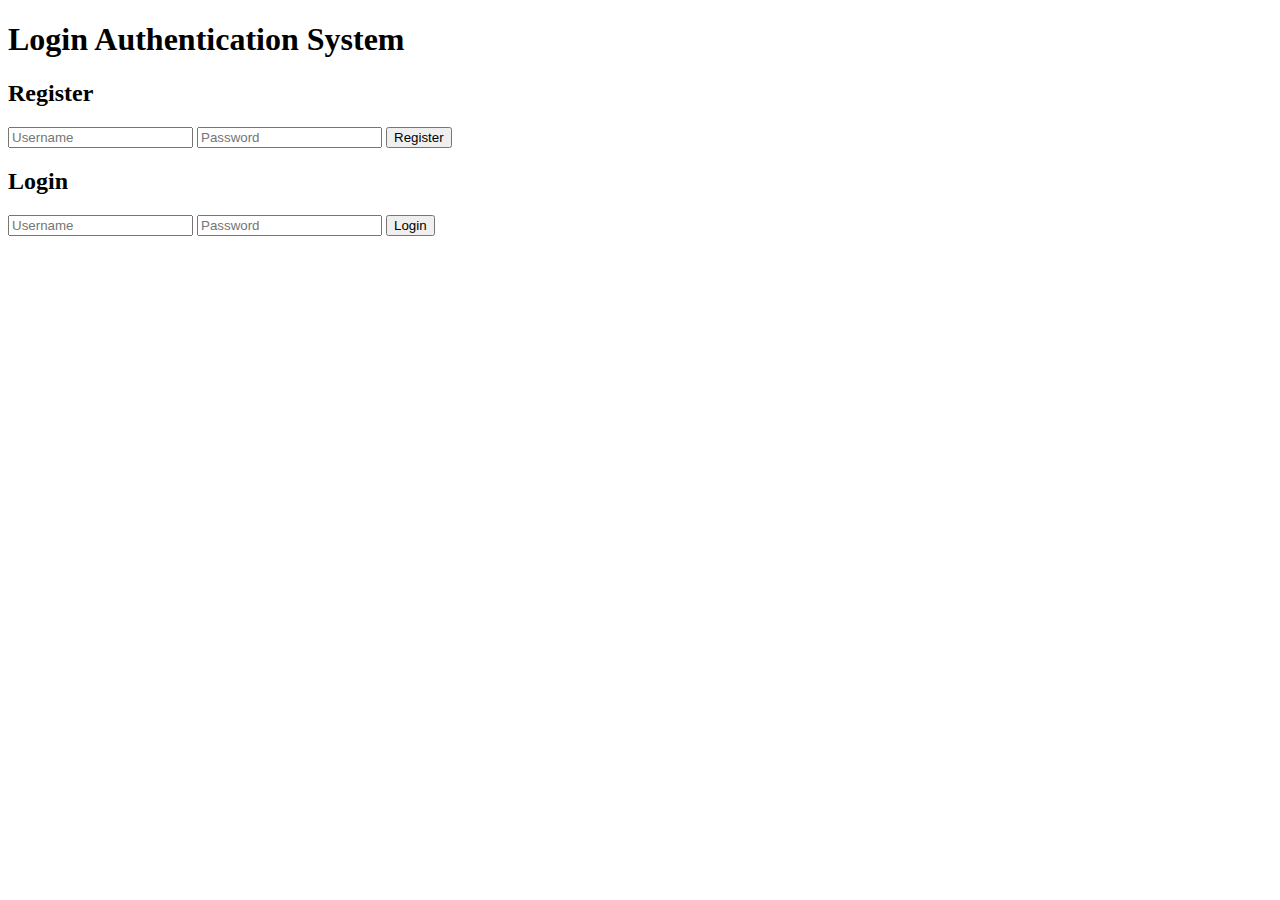
<file: login/index.html>
<!DOCTYPE html>
<html lang="en">
<head>
    <meta charset="UTF-8">
    <title>Login Authentication System</title>
</head>
<body>
    <h1>Login Authentication System</h1>
    
    <div id="registration-form">
        <h2>Register</h2>
        <form id="register-form">
            <input type="text" id="register-username" placeholder="Username" required>
            <input type="password" id="register-password" placeholder="Password" required>
            <button type="submit">Register</button>
        </form>
    </div>

    <div id="login-form">
        <h2>Login</h2>
        <form id="login">
            <input type="text" id="login-username" placeholder="Username" required>
            <input type="password" id="login-password" placeholder="Password" required>
            <button type="submit">Login</button>
        </form>
    </div>

    <div id="secured-page" style="display: none;">
        <h2>Welcome to the Secured Page!</h2>
        <p>This is a protected area.</p>
        <button id="logout">Logout</button>
    </div>

    <script src="script.js"></script>
</body>
</html>
</file>
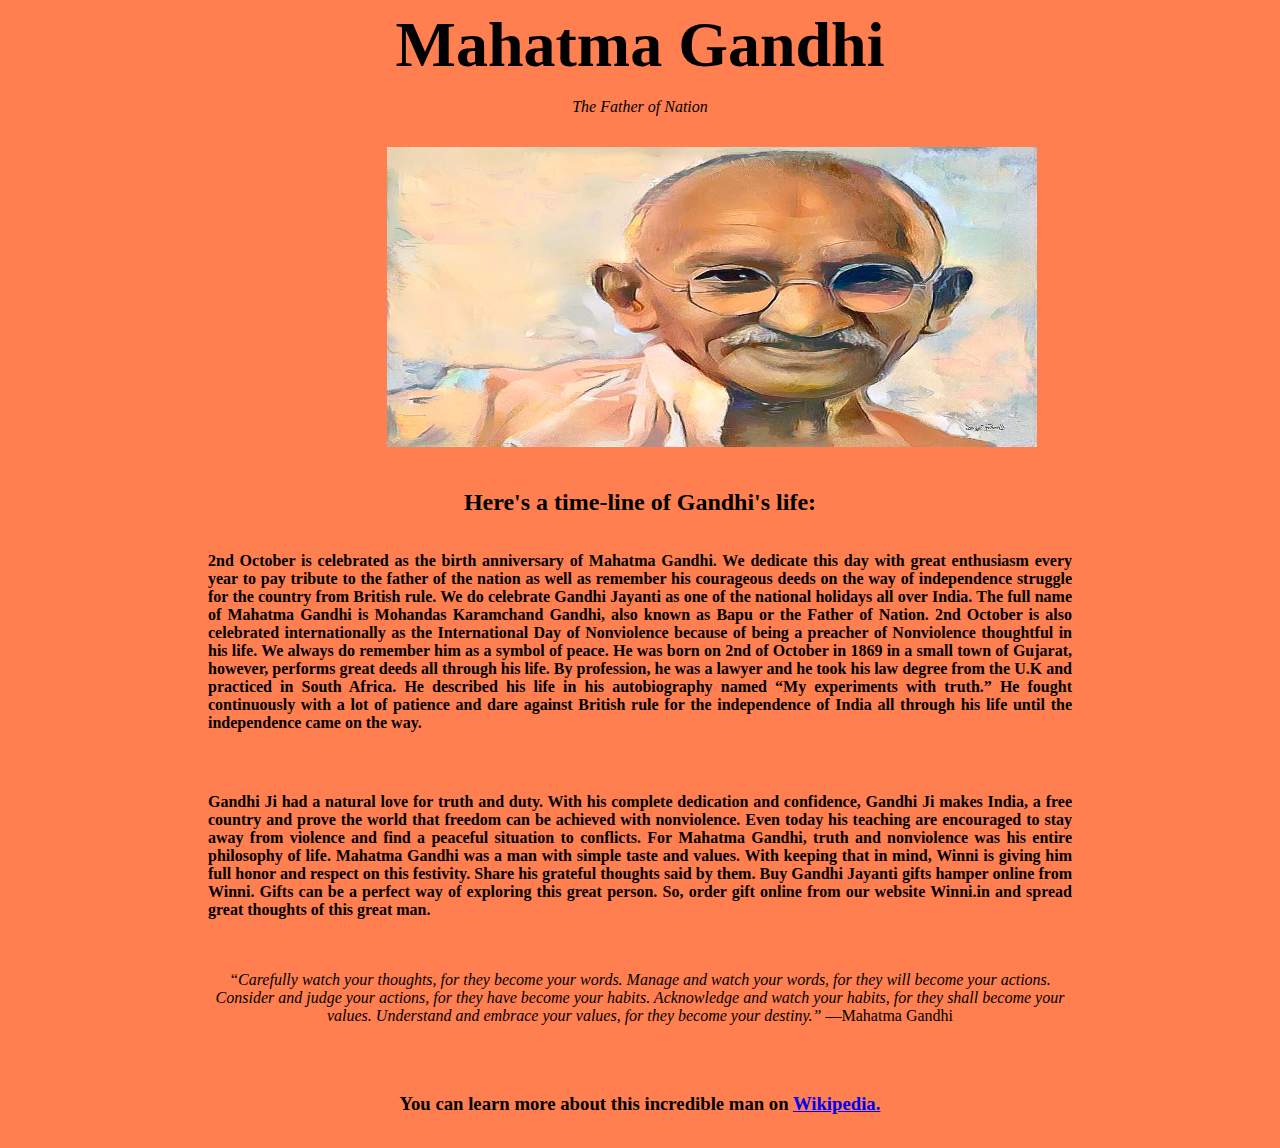
<file: tribute/index.html>
<!DOCTYPE html>
<html lang="en">
<head>
	<link rel="stylesheet" type="text/css" href="css/style.css">
	<meta charset="UTF-8">
	<meta name="viewport" content="width=device-width, initial-scale=1.0">
	<title>Tribute to Mahatma Gandhi</title>
</head>
<body>
	<style>
		body{
			background-color:coral;
		}
	</style>
	<main id="main">
		<div id="heading" class="center">
		<h1 id="title" class="center">Mahatma Gandhi</h1>
		<p class="font"><i>The Father of Nation</i></p>
		</div>
		<div id="img-div">
			<img style="height:300px;width:650px;margin-left:30%" class="center" image src="images/mahatma-gandhi-tribute-wayne-pascall.jpg" alt="Mahatma Gandhi">
			<div class="center"><br>
			
			</div>
		</div>

		<div id="tribute-info" class="center">
			<h2 class="font">Here's a time-line of Gandhi's life:</h2>
			<ul class="font" style="text-align: justify;">
				<h4>2nd October is celebrated as the birth anniversary of Mahatma Gandhi. We dedicate this day with great enthusiasm every year to pay tribute to the father of the nation as well as remember his courageous deeds on the way of independence struggle for the country from British rule. We do celebrate Gandhi Jayanti as one of the national holidays all over India. The full name of Mahatma Gandhi is Mohandas Karamchand Gandhi, also known as Bapu or the Father of Nation. 2nd October is also celebrated internationally as the International Day of Nonviolence because of being a preacher of Nonviolence thoughtful in his life.

				We always do remember him as a symbol of peace. He was born on 2nd of October in 1869 in a small town of Gujarat, however, performs great deeds all through his life. By profession, he was a lawyer and he took his law degree from the U.K and practiced in South Africa. He described his life in his autobiography named “My experiments with truth.” He fought continuously with a lot of patience and dare against British rule for the independence of India all through his life until the independence came on the way.</h4>
				<br>
				<h4>Gandhi Ji had a natural love for truth and duty. With his complete dedication and confidence, Gandhi Ji makes India, a free country and prove the world that freedom can be achieved with nonviolence. Even today his teaching are encouraged to stay away from violence and find a peaceful situation to conflicts. For Mahatma Gandhi, truth and nonviolence was his entire philosophy of life. Mahatma Gandhi was a man with simple taste and values. With keeping that in mind, Winni is giving him full honor and respect on this festivity. Share his grateful thoughts said by them. Buy Gandhi Jayanti gifts hamper online from Winni. Gifts can be a perfect way of exploring this great person. So, order gift online from our website Winni.in and spread great thoughts of this great man.</h4>
		</div>

		<div class="center">
			<p class="font"><i>“Carefully watch your thoughts, for they become your words. Manage and watch your words, for they will become your actions. Consider and judge your actions, for they have become your habits. Acknowledge and watch your habits, for they shall become your values. Understand and embrace your values, for they become your destiny.”</i>
				—Mahatma Gandhi</p>
				<br>
			<h3 class="font">You can learn more about this incredible man on
				<a href="https://en.wikipedia.org/wiki/Mahatma_Gandhi" id="tribute-link" target="_blank">
				Wikipedia.</a>
			</h3>
		</div>

	</main>
</body>
</html>
</file>
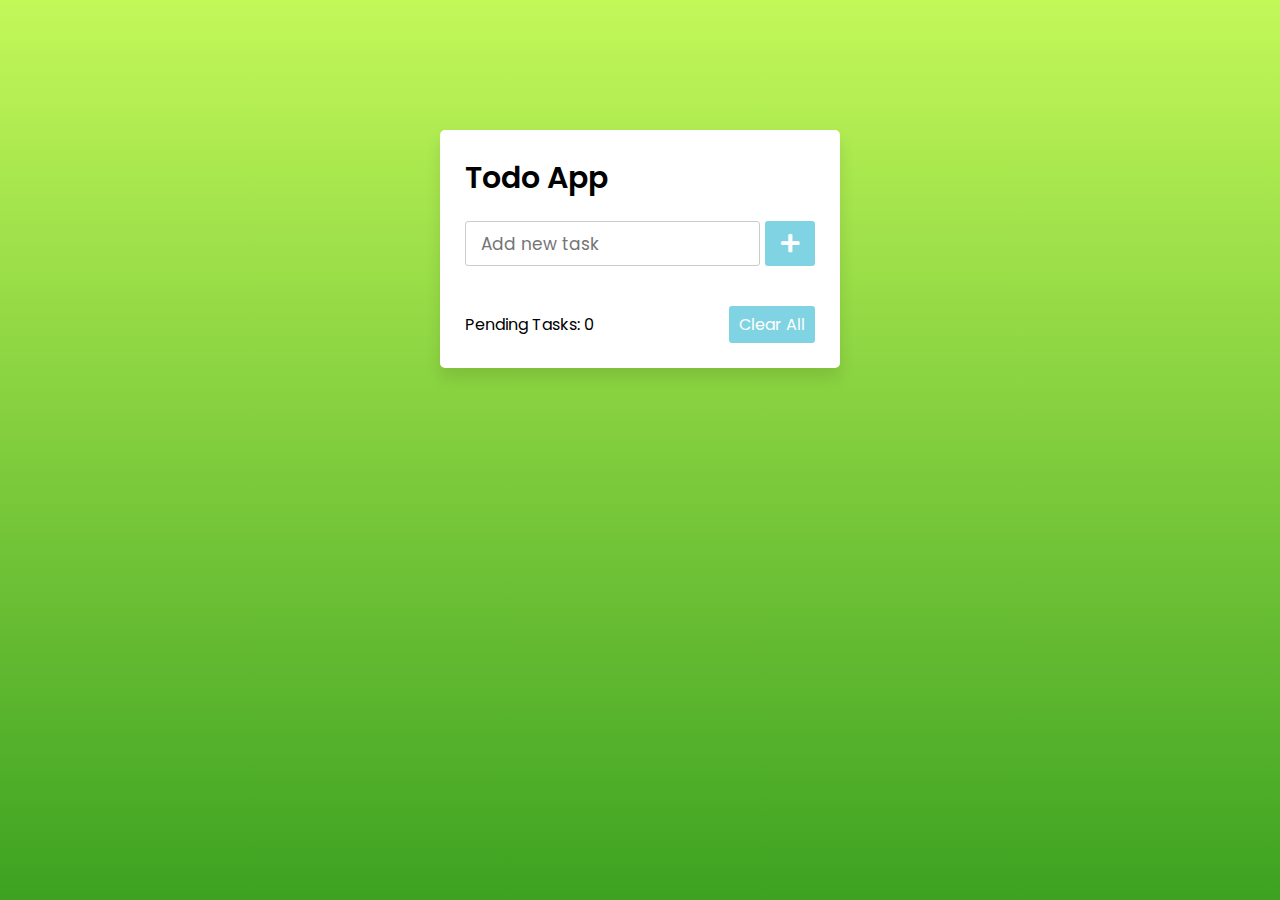
<file: To-Do-main/To-Do-main/To DO/index.html>
<!DOCTYPE html>
<html lang="en">
<head>
    <meta charset="UTF-8">
    <meta name="viewport" content="width=device-width, initial-scale=1.0">
    <title>Todo App JavaScript</title>
    <link rel="stylesheet" href="style.css">
    <link rel="stylesheet" href="https://cdnjs.cloudflare.com/ajax/libs/font-awesome/5.15.3/css/all.min.css"/>
</head>
<body>
  <div class="wrapper">
    <header>Todo App</header>
    <div class="inputField">
      <input type="text" placeholder="Add new task">
      <button><i class="fas fa-plus"></i></button>
    </div>
    <ul class="todoList">
    </ul>
    <div class="footer">
      <span>Pending Tasks: <span class="pendingTasks"></span> </span>
      <button>Clear All</button>
    </div>
  </div>
  <script src="script.js"></script>
</body>
</html>
</file>
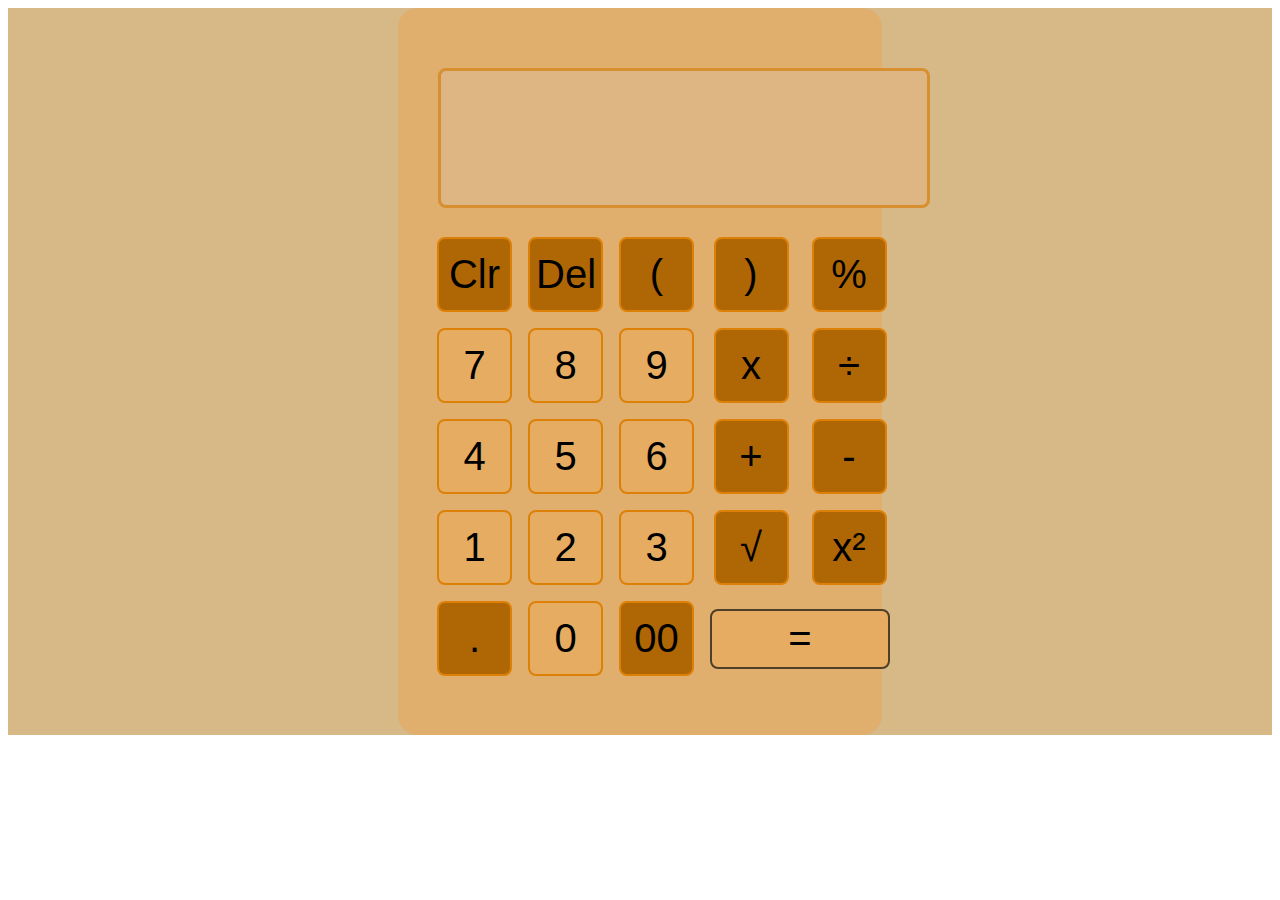
<file: cal/cal.html>
<!DOCTYPE html>
<html lang="en">
<head>
    <meta charset="UTF-8">
    <meta http-equiv="X-UA-Compatible" content="IE=edge">
    <meta name="viewport" content="width=device-width, initial-scale=1.0">
    <link rel="stylesheet" href="cal.css">
    <title>Calculator</title>
</head>
<body>
    <div class="container">
    <div class="calculator">
        <input type="text" name="output" id="result">
        <table>
            <tr>
                <td><button>Clr</button></td>
                <td><button>Del</button></td>
                <td><button>(</button></td>
                <td><button>)</button></td>
                <td><button>%</button></td>
            </tr>
            <tr>
                
                <td><button type="button" class="number">7</button></td>
                <td><button type="button" class="number">8</button></td>
                <td><button type="button" class="number">9</button></td>
                <td><button>x</button></td>
                <td><button>÷</button></td>
            </tr>
            <tr>
               
                <td><button type="button" class="number">4</button></td>
                <td><button type="button" class="number">5</button></td>
                <td><button type="button" class="number">6</button></td>
                <td><button>+</button></td>
                <td><button>-</button></td>
            </tr>
            <tr>
                
                <td><button type="button" class="number">1</button></td>
                <td><button type="button" class="number">2</button></td>
                <td><button type="button" class="number">3</button></td>
                <td><button>√</button></td>
                <td><button>x²</button></td>
            </tr>
            <tr>
                <td><button>.</button></td>
                <td><button type="button" class="number">0</button></td>
                <td><button>00</button></td>
                <td colspan="2"><button type="button" class="equal" id="e1">=</button></td>
            </tr>
        
        </table>
    </div>
    </div>

</body>
<script src="cal.js"></script>
</html>
</file>
<file: tribute/css/style.css>
#title {
    font-size: 400%;
    width: 60vmax;
  }

.center {
    margin: auto;
    padding: auto;
    text-align: center;
  }

#image {
    max-width: 70%;
    height: auto;
    display: block;
  }


  @media only screen and (min-width:480px)
  {

  }

  @media only screen and (min-width:767px)
  {

  }

  @media only screen and (min-width:991px)
  {

  }

  @media only screen and (min-width:1200px)
  {
 .font {
    padding: 0px 200px 15px 200px;
        }
  }

  @media(orientation: landscape)
  {

  }
</file>
<file: To-Do-main/To-Do-main/To DO/style.css>
@import url('https://fonts.googleapis.com/css2?family=Poppins:wght@200;300;400;500;600;700&display=swap');
*{
  margin: 0;
  padding: 0;
  box-sizing: border-box;
  font-family: 'Poppins', sans-serif;
}
::selection{
  color: #ffff;
  background: rgb(233, 74, 135);
}
body{
  width: 100%;
  height: 100vh;
  /* overflow: hidden; */
  padding: 10px;
  background: linear-gradient(to bottom, #c3f859 0%, #3da221 100%);
}
.wrapper{
  background: #fff;
  max-width: 400px;
  width: 100%;
  margin: 120px auto;
  padding: 25px;
  border-radius: 5px;
  box-shadow: 0px 10px 15px rgba(0,0,0,0.1);
}
.wrapper header{
  font-size: 30px;
  font-weight: 600;
}
.wrapper .inputField{
  margin: 20px 0;
  width: 100%;
  display: flex;
  height: 45px;
}
.inputField input{
  width: 85%;
  height: 100%;
  outline: none;
  border-radius: 3px;
  border: 1px solid #ccc;
  font-size: 17px;
  padding-left: 15px;
  transition: all 0.3s ease;
}
.inputField input:focus{
  border-color: #8E49E8;
}
.inputField button{
  width: 50px;
  height: 100%;
  border: none;
  color: #fff;
  margin-left: 5px;
  font-size: 21px;
  outline: none;
  background: #2cb7cf;
  cursor: pointer;
  border-radius: 3px;
  opacity: 0.6;
  pointer-events: none;
  transition: all 0.3s ease;
}
.inputField button:hover,
.footer button:hover{
  background: #721ce3;
}
.inputField button.active{
  opacity: 1;
  pointer-events: auto;
}
.wrapper .todoList{
  max-height: 250px;
  overflow-y: auto;
}
.todoList li{
  position: relative;
  list-style: none;
  margin-bottom: 8px;
  background: #f2f2f2;
  border-radius: 3px;
  padding: 10px 15px;
  cursor: default;
  overflow: hidden;
  word-wrap: break-word;
}
.todoList li .icon{
  position: absolute;
  right: -45px;
  top: 50%;
  transform: translateY(-50%);
  background: #e74c3c;
  width: 45px;
  text-align: center;
  color: #fff;
  padding: 10px 15px;
  border-radius: 0 3px 3px 0;
  cursor: pointer;
  transition: all 0.2s ease;
}
.todoList li:hover .icon{
  right: 0px;
}
.wrapper .footer{
  display: flex;
  width: 100%;
  margin-top: 20px;
  align-items: center;
  justify-content: space-between;
}
.footer button{
  padding: 6px 10px;
  border-radius: 3px;
  border: none;
  outline: none;
  color: #fff;
  font-weight: 400;
  font-size: 16px;
  margin-left: 5px;
  background: #2cb7cf;
  cursor: pointer;
  user-select: none;
  opacity: 0.6;
  pointer-events: none;
  transition: all 0.3s ease;
}
.footer button.active{
  opacity: 1;
  pointer-events: auto;
}
</file>
<file: cal/cal.css>
.container{   
 text-align: center;
 justify-content: center;
 background-color:rgb(215, 184, 135); 
}
.calculator
{
background-color:#e0ae6d; 
margin-left: 390px;
margin-right: 390px;
border-radius: 20px;
padding-left: 30px;
padding-right: 30px;
padding-bottom: 50px;
padding-top: 50px;
}
table{
    margin: auto;
    padding-top: 10px;
}
input{
    border-radius: 8px;
    border: 3px solid rgb(216, 143, 48);
    margin-top: auto;
    margin-bottom: 10px;
    margin: 10px;
    padding: 50px;  
    text-align: right;
    padding-bottom: 50px; 
    background-color: rgb(221, 182, 132);
    font-size: 30px; 
}
button{
    border-radius: 8px;
    border: 2px solid rgb(221, 128, 7);
    background-color: #af6605;
    font-size: 40px;
    margin: 6px;
    height: 75px;
    width: 75px;  
}
.number{
    border: 2px solid rgb(221, 128, 7);
    background-color: rgb(230, 172, 97);
}
.equal{
    border: 2px solid rgb(80, 63, 40);
    background-color: rgb(230, 172, 97);
    padding-left: 10px;
    padding-right: 10px; 
    height:60px ;
    width: 180px;
}
</file>
